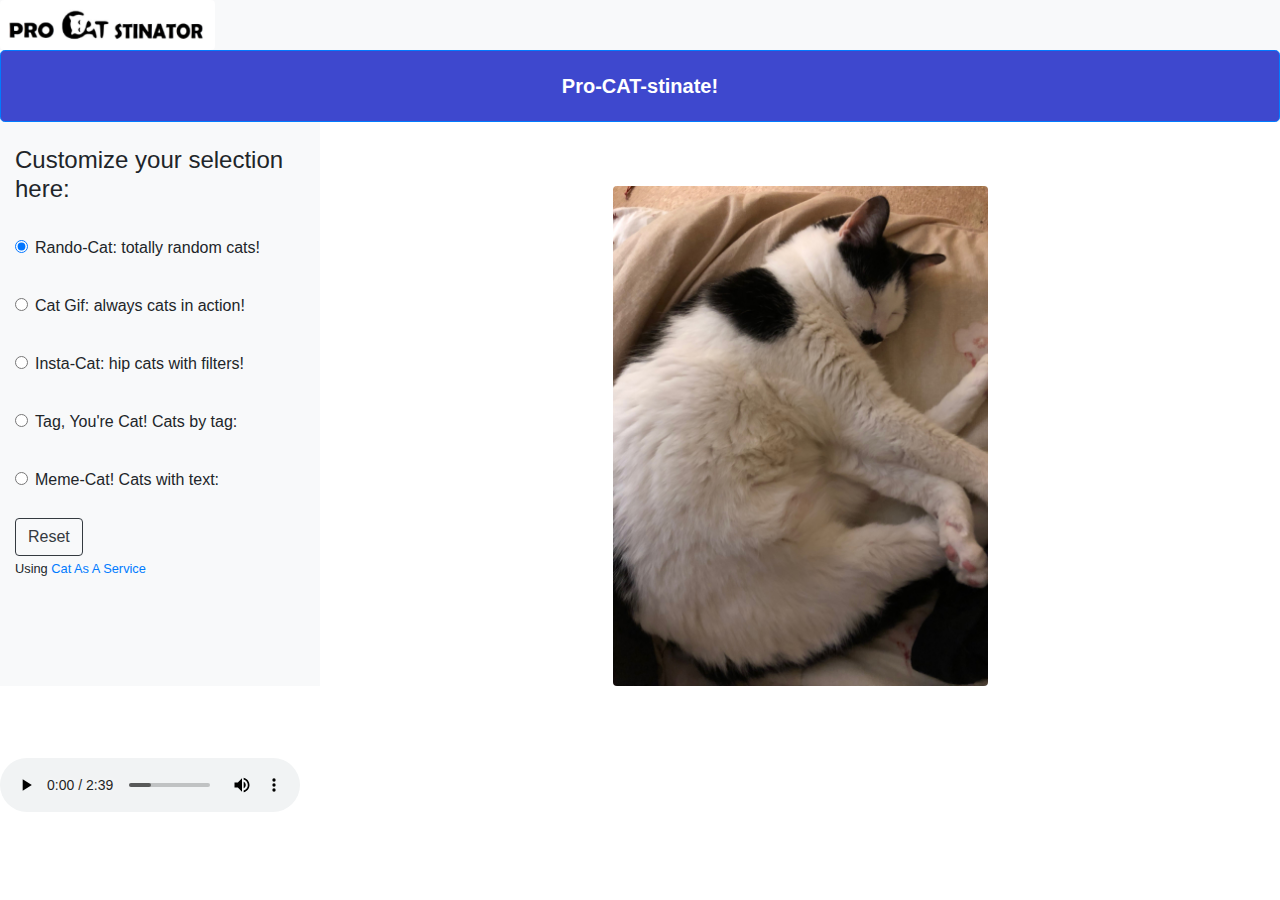
<file: index.html>
<!doctype html>
<html lang="en">
<head>
  <meta charset="utf-8">
  <meta name="viewport" content="width=device-width, initial-scale=1, shrink-to-fit=no">
  <meta name="description" content="">
  <meta name="author" content="">

  <title>ProCATstinator</title>

  <!-- Bootstrap core CSS -->
  <link href="css/bootstrap.min.css" rel="stylesheet">

  <!-- Custom styles for this template -->
  <style>
  .form-check {
    padding-bottom: 10px
  }
  .hidden {
    display: none;
  }

  .btn-primary {
    background-color: #3E48CE !important;
}
  </style>
</head>
<body>
  <meta name="viewport" content="width=device-width, initial-scale=1.0">
  <div class="mx-auto bg-light">
      <img src="img/logo.png" height="50px" class="rounded" alt="Responsive image">
  <button type="submit" class="btn btn-primary btn-lg btn-block" style="padding: 20px; font-weight: bold" id="submitButton">Pro-CAT-stinate!</button>
</div>
  <div class="container-fluid">
    <div class="row">
      <nav class="col-md-3 d-none d-md-block bg-light sidebar">
        <div class="sidebar-sticky">
          <br><h4>Customize your selection here:</h4><br>
          <div class="form-check">
            <input class="form-check-input" type="radio" name="catRadio" id="randoCat" value="randoCat" checked>
            <label class="form-check-label" for="catRadio1">
              Rando-Cat: totally random cats!
            </label>
          </div>
          <br>
          <div class="form-check">
            <input class="form-check-input" type="radio" name="catRadio" id="gifCat" value="gifCat">
            <label class="form-check-label" for="catRadio3">
              Cat Gif: always cats in action!
            </label>
          </div>
          <br>
          <div class="form-check">
            <input class="form-check-input" type="radio" name="catRadio" id="filterCat" value="filterCat">
            <label class="form-check-label" for="catRadio3">
              Insta-Cat: hip cats with filters!
            </label>
          </div>
          <br>
          <div class="form-check">
            <input class="form-check-input" type="radio" name="catRadio" id="tagCat" value="tagCat">
            <label class="form-check-label" for="catRadio2">
              Tag, You're Cat! Cats by tag:
            </label>
          </div>
          <div class="btn-group">
            <select class="form-control" id="tagSelect" hidden ="true">
              <option value="/cute">Cute</option>
              <option value="/computer">Computer</option>
              <option value="/kitten">Kitten</option>
              <option value="/sleepy">Sleepy</option>
            </select>
          </div>
          <div class="form-check">
            <input class="form-check-input" type="radio" name="catRadio" id="memeCat" value="memeCat">
            <label class="form-check-label" for="catRadio3">
              Meme-Cat! Cats with text:
            </label>
          </div>
          <div class="form-group">
            <input type="text" class="form-control" id="catText" hidden="true" placeholder="Input text here">
          </div>
            <button type="reset" class="btn btn-outline-dark" id="resetButton">Reset</button>
          <p><small>Using <a href = "https://cataas.com/#/">Cat As A Service</a></small></p>
        </div>
      </nav>

      <main role="main" class="col-md-9 pt-3 px-4" style="height:100%">
        <div class = "text-center">
          <div class="alert alert-danger hidden" id="noTextError">
            <strong>Oops!</strong> Please enter some input for this selection.
          </div>
          <br><br>
          <img src="img/defaultCat.jpg" height="500px" class="rounded" id="catTainer" alt="Responsive image">
        </div>
      </main>
    </div>
  </div>
  <br><br>
  <br>
  <audio controls>
  <source src="thundercat.mp3" type="audio/mpeg" id="songPlayer">
Your browser does not support the audio element.
</audio>



  <!-- Bootstrap core JavaScript
  ================================================== -->
  <!-- Placed at the end of the document so the pages load faster -->
  <script src="js/jquery-3.3.1.min.js"></script>
  <script src="js/popper.min.js"></script>
  <script src="js/bootstrap.min.js"></script>

  <!-- Icons -->

  <!-- Graphs -->
  <script>
  $(document).ready(function() {
    var height = $('.content').height()
    $('.sidebar').height(height)
    $( "#submitButton" ).click(function() {
      var tag =  $("#tagSelect").val();
      var catRadio = $('input[name=catRadio]:checked').val();
      var inputText = $('#catText').val();
      if(inputText.length == 0 && catRadio == 'memeCat') {
        $("#noTextError").removeClass("hidden");
      } else {
        $("#noTextError").addClass("hidden");
      }
      var url = processInput(catRadio, inputText, tag);
      d = new Date()
      $("#catTainer").attr('src', url+"?"+d.getTime());
    });
    $("#resetButton").click(function() {
      var inputText = $('#catText').val("");
      $("#noTextError").addClass("hidden");
      $("#catTainer").attr('src', 'img/defaultCat.jpg' );
      $("#randoCat").prop("checked", true)
    });
    function processInput(catRadio, inputText, tag) {
      var baseURL = "https://cataas.com/cat"
      switch(catRadio) {
        case "randoCat":
        return baseURL ;
        case "tagCat":
        return baseURL + tag;
        case "gifCat":
        return baseURL + "/gif";
        case "filterCat":
        return baseURL + "?filter=sepia" //the default filter
        case "memeCat":
        if (inputText.length == 0) {
          return "http://erbc.org.uk/wp-content/uploads/2016/10/cute_cat_404_error_im_sorry.jpg"
        }
        return baseURL + "/says/" + inputText
      }
    }
    $('input:radio[name=catRadio]').change(function () {
      if (this.value == 'memeCat') {
        $("#catText").prop("hidden", false)
      }
      else {
        $("#catText").prop("hidden", true)
      }
      if (this.value == 'tagCat') {
        $("#tagSelect").prop("hidden", false)
        console.log("its getting here")
      }
      else {
        $("#tagSelect").prop("hidden", true)
      }
    });
    window.addEventListener("keypress", function (evt) {
    var SPACEBAR = 32;
    if (evt.which === SPACEBAR) {
        playPause();
        evt.preventDefault();
    }
  });
  function playPause() {
    if ($('#songPlayer').prop("paused"))
        $('.play').trigger("play");
    else
        $('.play').trigger("pause");
    }
  });
  </script>
</body>
</html>
</file>
